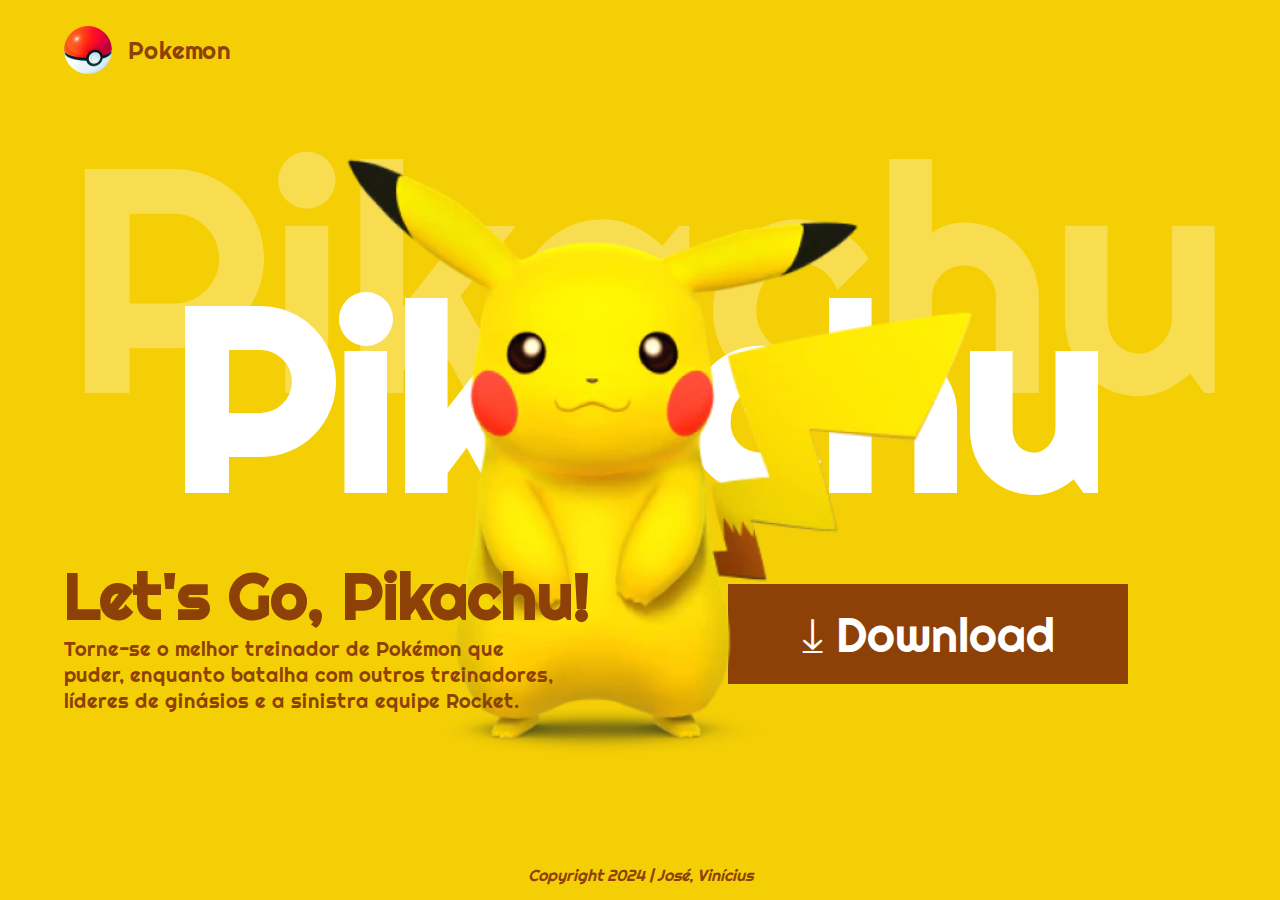
<file: index.html>
<!DOCTYPE html>
<html lang="pt-br">
<head>
    <meta charset="UTF-8">
    <meta http-equiv="X-UA-Compatible" content="IE=edge">
    <meta name="viewport" content="width=device-width, initial-scale=1.0">
    <link rel="preconnect" href="https://fonts.googleapis.com">
    <link rel="preconnect" href="https://fonts.gstatic.com" crossorigin>
    <link href="https://fonts.googleapis.com/css2?family=Righteous&display=swap" rel="stylesheet">
    <link rel="stylesheet" href="./style.css">
    <title>Let's Go</title>
</head>
<body>
    <header>
        <a href="#">
            <img src="./img/poke-bola.png" alt="poke bola">
            <span>Pokemon</span>
        </a>
    </header>
    <main>
        <div class="title">
            <h1>Pikachu </h1>
            <span>Pikachu</span>
        </div>
        <div class="container">
            <div class="description">
                <h2>Let's Go, Pikachu!</h2>
                <p>
                    Torne-se o melhor treinador de Pokémon que puder, enquanto batalha com outros treinadores, líderes de ginásios e a sinistra equipe Rocket.
                </p>
            </div>
            <div class="action">
                <a href="#">
                    &#10515; Download
                </a>
            </div>
        </div>
    </main>
    <footer>
        Copyright 2024 | José, Vinícius
    </footer>
    <img class="pikachu-image" src="./img/pikachu.png" alt="">
</body>
</html>
</file>
<file: style.css>
*{
    margin: 0;
    padding: 0;
    box-sizing: border-box;
}
/* vh = segue a altura da página da pessoa */
:root{
    --primary-color: #f5cf06;
    --secudary-color: #8e4106;
}

body{
    height: 100vh;
    background-color: var(--primary-color);
    display: flex;
    flex-direction: column;
    padding-inline: 64px;
    font-family: "Righteous", sans-serif;
}

a{
    text-decoration: none;
    color: inherit;
}
header{
    height: 100px;
    display: flex;
    justify-content: space-between;
    z-index: 1;
}

header div{
    display: flex;
    gap: 24px;
}
header a{
    display: flex;
    align-items: center;
    height: 100%;
    gap: 16px;
    font-size: 24px;
    color: var(--secudary-color);
}
main{
    flex-grow: 1;
    display: flex;
    flex-direction: column;
    justify-content: center;

}
.title{
    position: relative;
    color: white;
    text-align: center;
}

.title h1{
    font-size: 20vw;
}
.title span{
    position: absolute;
    font-size: 25vw;
    left: 0;
    top: -50%;
    opacity: 0.3;
}
.container{
    display: flex;  
}
.description{
    width: 50%;
    color: var(--secudary-color);
    z-index: 2;
}
.description h2{
    font-size: 64px;
}
.description p{
    font-size: 20px;
    width: 500px;
}
.action{
    display: flex;
    align-items: center;
    justify-content: center;
    width: 50%;
}
.action a{
    height: 100px;
    width: 400px;
    background-color: var(--secudary-color);
    display: flex;
    justify-content: center;
    align-items: center;
    color: white;
    font-size: 48px;
}
footer{
    height: 50px;
    display: flex;
    justify-content: center;
    align-items: center;
    color: var(--secudary-color);
    font-style: italic;
}
.pikachu-image{
    position: absolute;
    top: 50%;
    left: 50%;
    transform: translate(-50%, -50%);
    height: 75vh;
}

@media (max-width:960px){
    main{
        justify-content: space-between;
    }
    .title span{
        left: 50%;
        transform: translateX(-50%);
    }
    .container{
        flex-direction: column;
        align-items: center;
        text-align: center;
    }
    .container div{
        width: 80%;
    }
    .description h2{
        font-size: 8vw;
    }
    .description p{
        font-size: 3vw;
        width: 100%;
    }
    .action{
        justify-content: center;
    }
    footer{
        display: none;
    }
    .pikachu-image{
        height: 50vh;
    }
}

@media (max-width:375px){
    header div{
        display: none;
    }  
    body{
        padding: 0;
    }
    .container{
        width: 100%;
    }
    .container p{
        display: none;
    }
    .description h2{
        width: 100%;
    }
    .container a{
        font-size: 32px;
    }
    .action{
        width: 100%;
    }
}
</file>
